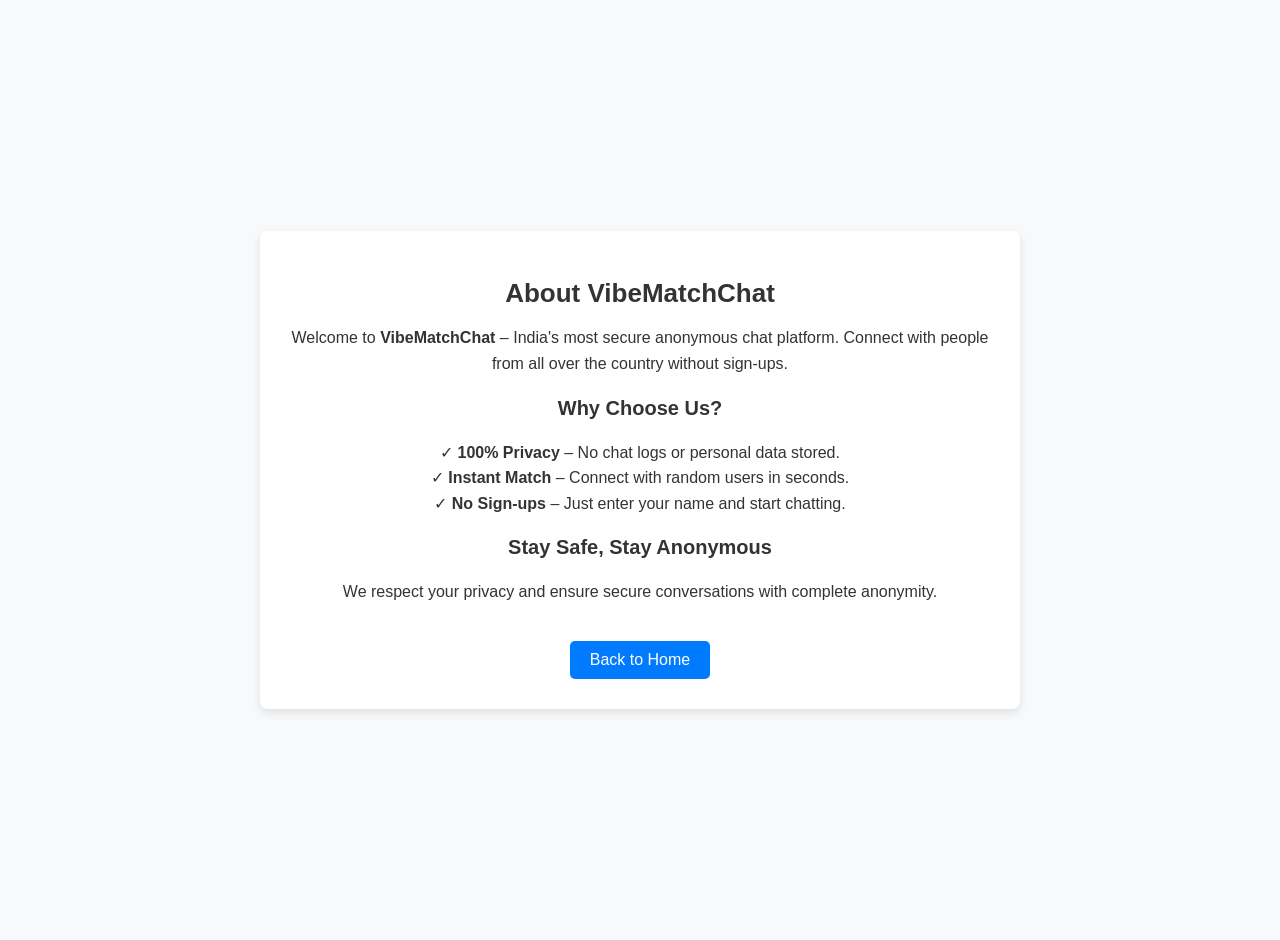
<file: public/about.html>
<!DOCTYPE html>
<html lang="en">
<head>
    <meta charset="UTF-8">
    <meta name="viewport" content="width=device-width, initial-scale=1.0">
    <title>About | VibeMatchChat</title>
    <meta name="description" content="Learn more about VibeMatchChat - India's most secure anonymous chat platform. Connect with people across the country without sign-ups.">
    <meta name="keywords" content="About VibeMatchChat, Anonymous Chat, Secure Messaging, No Sign-Up Chat">
    <meta name="robots" content="index, follow">

    <style>
        /* General Styling */
        body {
            font-family: 'Arial', sans-serif;
            margin: 0;
            padding: 0;
            background: #f8f9fa;
            color: #333;
        }

        /* About Section */
        .about-container {
            display: flex;
            align-items: center;
            justify-content: center;
            height: 100vh;
            padding: 20px;
        }

        .about-content {
            max-width: 700px;
            background: #ffffff;
            padding: 30px;
            border-radius: 8px;
            box-shadow: 0 4px 10px rgba(0, 0, 0, 0.1);
            text-align: center;
        }

        h1 {
            font-size: 26px;
            margin-bottom: 15px;
        }

        h3 {
            margin-top: 20px;
            font-size: 20px;
        }

        p {
            font-size: 16px;
            line-height: 1.6;
        }

        /* Close Button */
        .close-btn {
            display: inline-block;
            margin-top: 20px;
            padding: 10px 20px;
            background: #007bff;
            color: white;
            border-radius: 5px;
            text-decoration: none;
            font-size: 16px;
            transition: 0.3s;
        }

        .close-btn:hover {
            background: #0056b3;
        }
    </style>
</head>
<body>

    <div class="about-container">
        <div class="about-content">
            <h1>About VibeMatchChat</h1>
            <p>Welcome to <strong>VibeMatchChat</strong> – India's most secure anonymous chat platform. Connect with people from all over the country without sign-ups.</p>

            <h3>Why Choose Us?</h3>
            <p>✓ <strong>100% Privacy</strong> – No chat logs or personal data stored.<br>
               ✓ <strong>Instant Match</strong> – Connect with random users in seconds.<br>
               ✓ <strong>No Sign-ups</strong> – Just enter your name and start chatting.</p>

            <h3>Stay Safe, Stay Anonymous</h3>
            <p>We respect your privacy and ensure secure conversations with complete anonymity.</p>

            <a href="https://vibematchchat.onrender.com" class="close-btn">Back to Home</a>
        </div>
    </div>

</body>
</html>
</file>
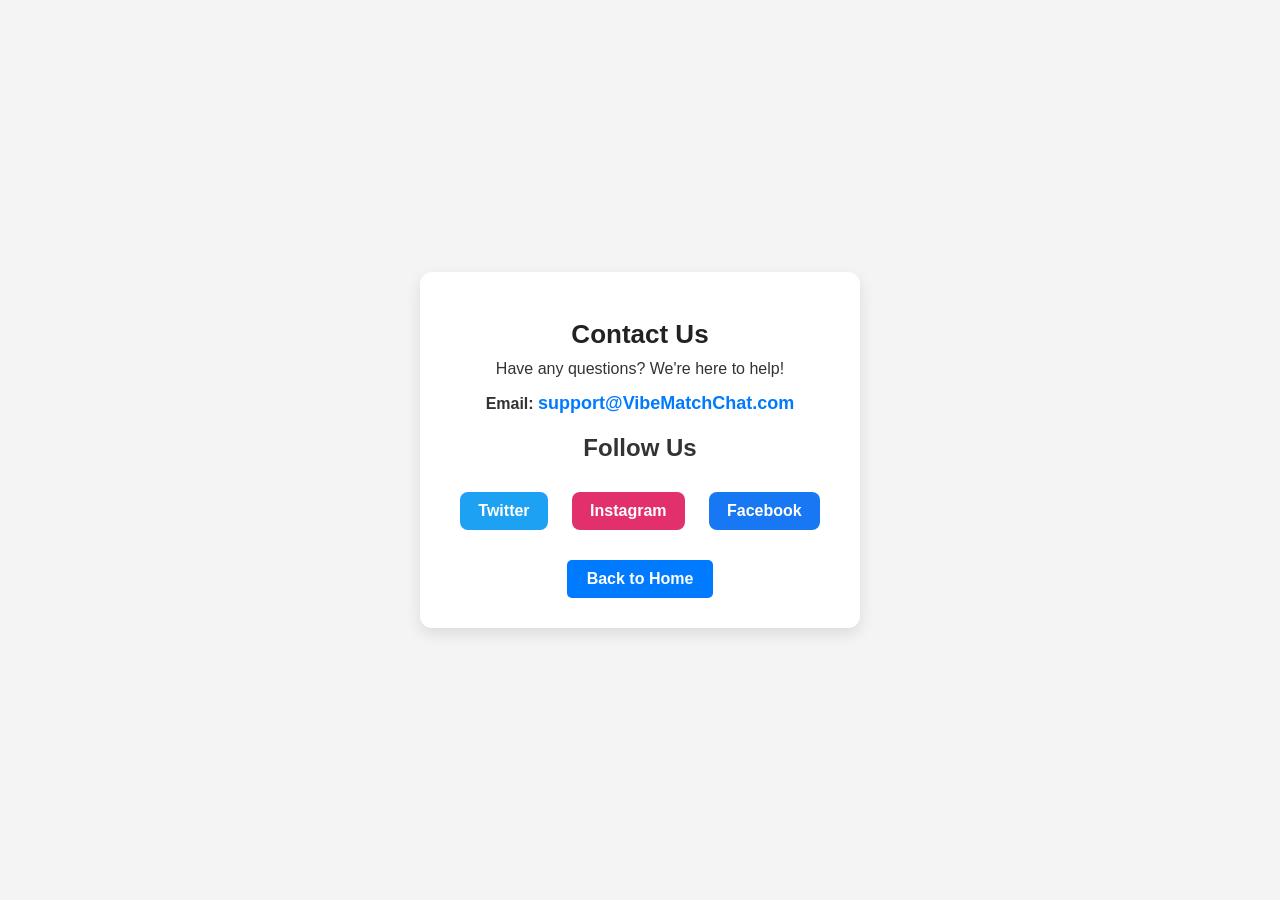
<file: public/contact.html>
<!DOCTYPE html>
<html lang="en">
<head>
    <meta charset="UTF-8">
    <meta name="viewport" content="width=device-width, initial-scale=1.0">
    <title>Contact Us | VibeMatchChat</title>
    <meta name="description" content="Get in touch with VibeMatchChat. Contact us via email or follow us on social media.">
    <meta name="keywords" content="Contact VibeMatchChat, Anonymous Chat Support, Chat Help, VibeMatchChat Social Media">
    <meta name="robots" content="index, follow">
    <style>
        /* General Styling */
        body {
            font-family: 'Arial', sans-serif;
            margin: 0;
            padding: 0;
            background: #f4f4f4;
            color: #333;
            display: flex;
            align-items: center;
            justify-content: center;
            height: 100vh;
            text-align: center;
        }

        /* Contact Card */
        .contact-container {
            max-width: 500px;
            background: #fff;
            padding: 30px;
            border-radius: 12px;
            box-shadow: 0 6px 15px rgba(0, 0, 0, 0.1);
            transition: transform 0.3s ease-in-out;
        }

        .contact-container:hover {
            transform: translateY(-5px);
        }

        h1 {
            font-size: 26px;
            margin-bottom: 10px;
            color: #222;
        }

        p {
            font-size: 16px;
            margin: 10px 0;
        }

        /* Email Section */
        .email {
            font-size: 18px;
            font-weight: bold;
            color: #007bff;
            text-decoration: none;
            display: inline-block;
            margin-top: 5px;
            transition: color 0.3s;
        }

        .email:hover {
            color: #0056b3;
        }

        /* Social Media Links */
        .social-links {
            margin-top: 20px;
        }

        .social-links a {
            display: inline-block;
            margin: 10px;
            padding: 10px 18px;
            border-radius: 8px;
            font-size: 16px;
            text-decoration: none;
            transition: 0.3s;
            font-weight: bold;
        }

        .twitter { background: #1DA1F2; color: white; }
        .instagram { background: #E1306C; color: white; }
        .facebook { background: #1877F2; color: white; }

        .social-links a:hover {
            opacity: 0.8;
            transform: scale(1.05);
        }

        /* Back to Home Button */
        .back-btn {
            display: inline-block;
            margin-top: 20px;
            padding: 10px 20px;
            background: #007bff;
            color: white;
            border-radius: 5px;
            text-decoration: none;
            font-size: 16px;
            transition: 0.3s;
            font-weight: bold;
        }

        .back-btn:hover {
            background: #0056b3;
        }
    </style>
</head>
<body>

    <div class="contact-container">
        <h1>Contact Us</h1>
        <p>Have any questions? We're here to help!</p>
        
        <p><strong>Email:</strong> 
            <a href="mailto:support@VibeMatchChat.com" class="email">support@VibeMatchChat.com</a>
        </p>

        <h2>Follow Us</h2>
        <div class="social-links">
            <a href="https://x.com/VibeMatchChat" class="twitter">Twitter</a>
            <a href="https://www.instagram.com/vibematchchat?igsh=MXIyczcxdGJnZWpydA==" class="instagram">Instagram</a>
            <a href="https://www.facebook.com/profile.php?id=61573228732659" class="facebook">Facebook</a>
        </div>

        <a href="https://vibematchchat.onrender.com" class="back-btn">Back to Home</a>
    </div>

</body>
</html>
</file>
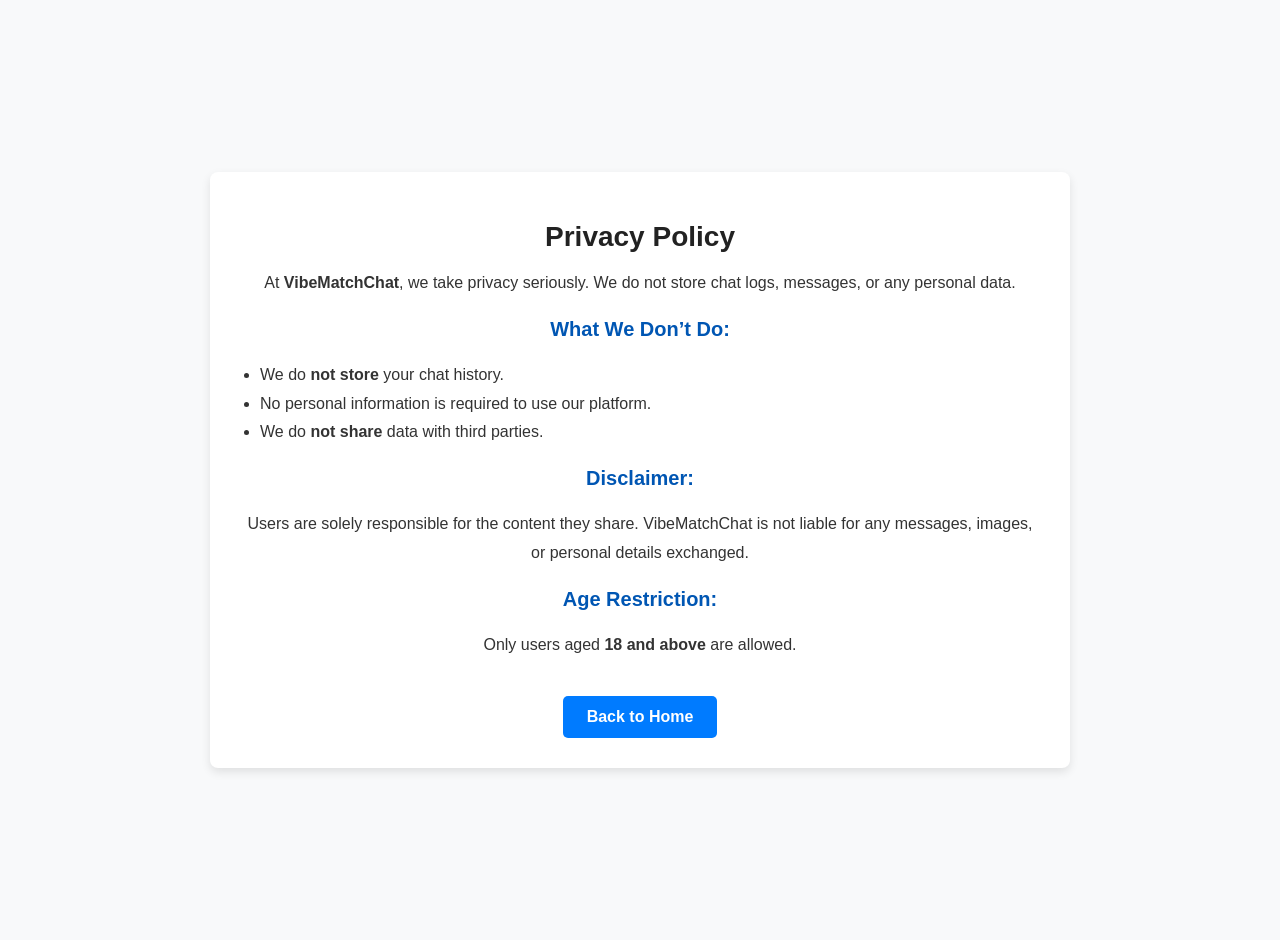
<file: public/privacy.html>
<!DOCTYPE html>
<html lang="en">
<head>
    <meta charset="UTF-8">
    <meta name="viewport" content="width=device-width, initial-scale=1.0">
    <title>Privacy Policy | VibeMatchChat</title>
    <meta name="description" content="VibeMatchChat values your privacy. We do not store chat logs, messages, or personal data. Read our privacy policy for details.">
    <meta name="keywords" content="Privacy Policy, Chat Security, No Data Storage, VibeMatchChat">
    <meta name="robots" content="index, follow">

    <style>
        /* General Styling */
        body {
            font-family: 'Arial', sans-serif;
            margin: 0;
            padding: 0;
            background: #f8f9fa;
            color: #333;
        }

        /* Privacy Policy Container */
        .privacy-container {
            display: flex;
            align-items: center;
            justify-content: center;
            min-height: 100vh;
            padding: 20px;
        }

        .privacy-content {
            max-width: 800px;
            width: 100%;
            background: #ffffff;
            padding: 30px;
            border-radius: 8px;
            box-shadow: 0 4px 10px rgba(0, 0, 0, 0.1);
            text-align: center;
        }

        h1 {
            font-size: 28px;
            margin-bottom: 15px;
            color: #222;
        }

        h3 {
            margin-top: 20px;
            font-size: 20px;
            color: #0056b3;
        }

        p, ul {
            font-size: 16px;
            line-height: 1.8;
        }

        ul {
            text-align: left;
            padding-left: 20px;
        }

        /* Close Button */
        .close-btn {
            display: inline-block;
            margin-top: 20px;
            padding: 12px 24px;
            background: #007bff;
            color: white;
            border-radius: 5px;
            text-decoration: none;
            font-size: 16px;
            font-weight: bold;
            transition: background 0.3s, transform 0.2s;
        }

        .close-btn:hover {
            background: #0056b3;
            transform: scale(1.05);
        }

        /* Responsive Design */
        @media (max-width: 768px) {
            .privacy-content {
                padding: 20px;
                margin: 10px;
            }

            h1 {
                font-size: 24px;
            }

            h3 {
                font-size: 18px;
            }

            p, ul {
                font-size: 14px;
            }

            .close-btn {
                font-size: 14px;
                padding: 10px 20px;
            }
        }
    </style>
</head>
<body>

    <div class="privacy-container">
        <div class="privacy-content">
            <h1>Privacy Policy</h1>
            <p>At <strong>VibeMatchChat</strong>, we take privacy seriously. We do not store chat logs, messages, or any personal data.</p>

            <h3>What We Don’t Do:</h3>
            <ul>
                <li>We do <strong>not store</strong> your chat history.</li>
                <li>No personal information is required to use our platform.</li>
                <li>We do <strong>not share</strong> data with third parties.</li>
            </ul>

            <h3>Disclaimer:</h3>
            <p>Users are solely responsible for the content they share. VibeMatchChat is not liable for any messages, images, or personal details exchanged.</p>

            <h3>Age Restriction:</h3>
            <p>Only users aged <strong>18 and above</strong> are allowed.</p>

            <a href="https://vibematchchat.onrender.com" class="close-btn">Back to Home</a>
        </div>
    </div>

</body>
</html>
</file>
